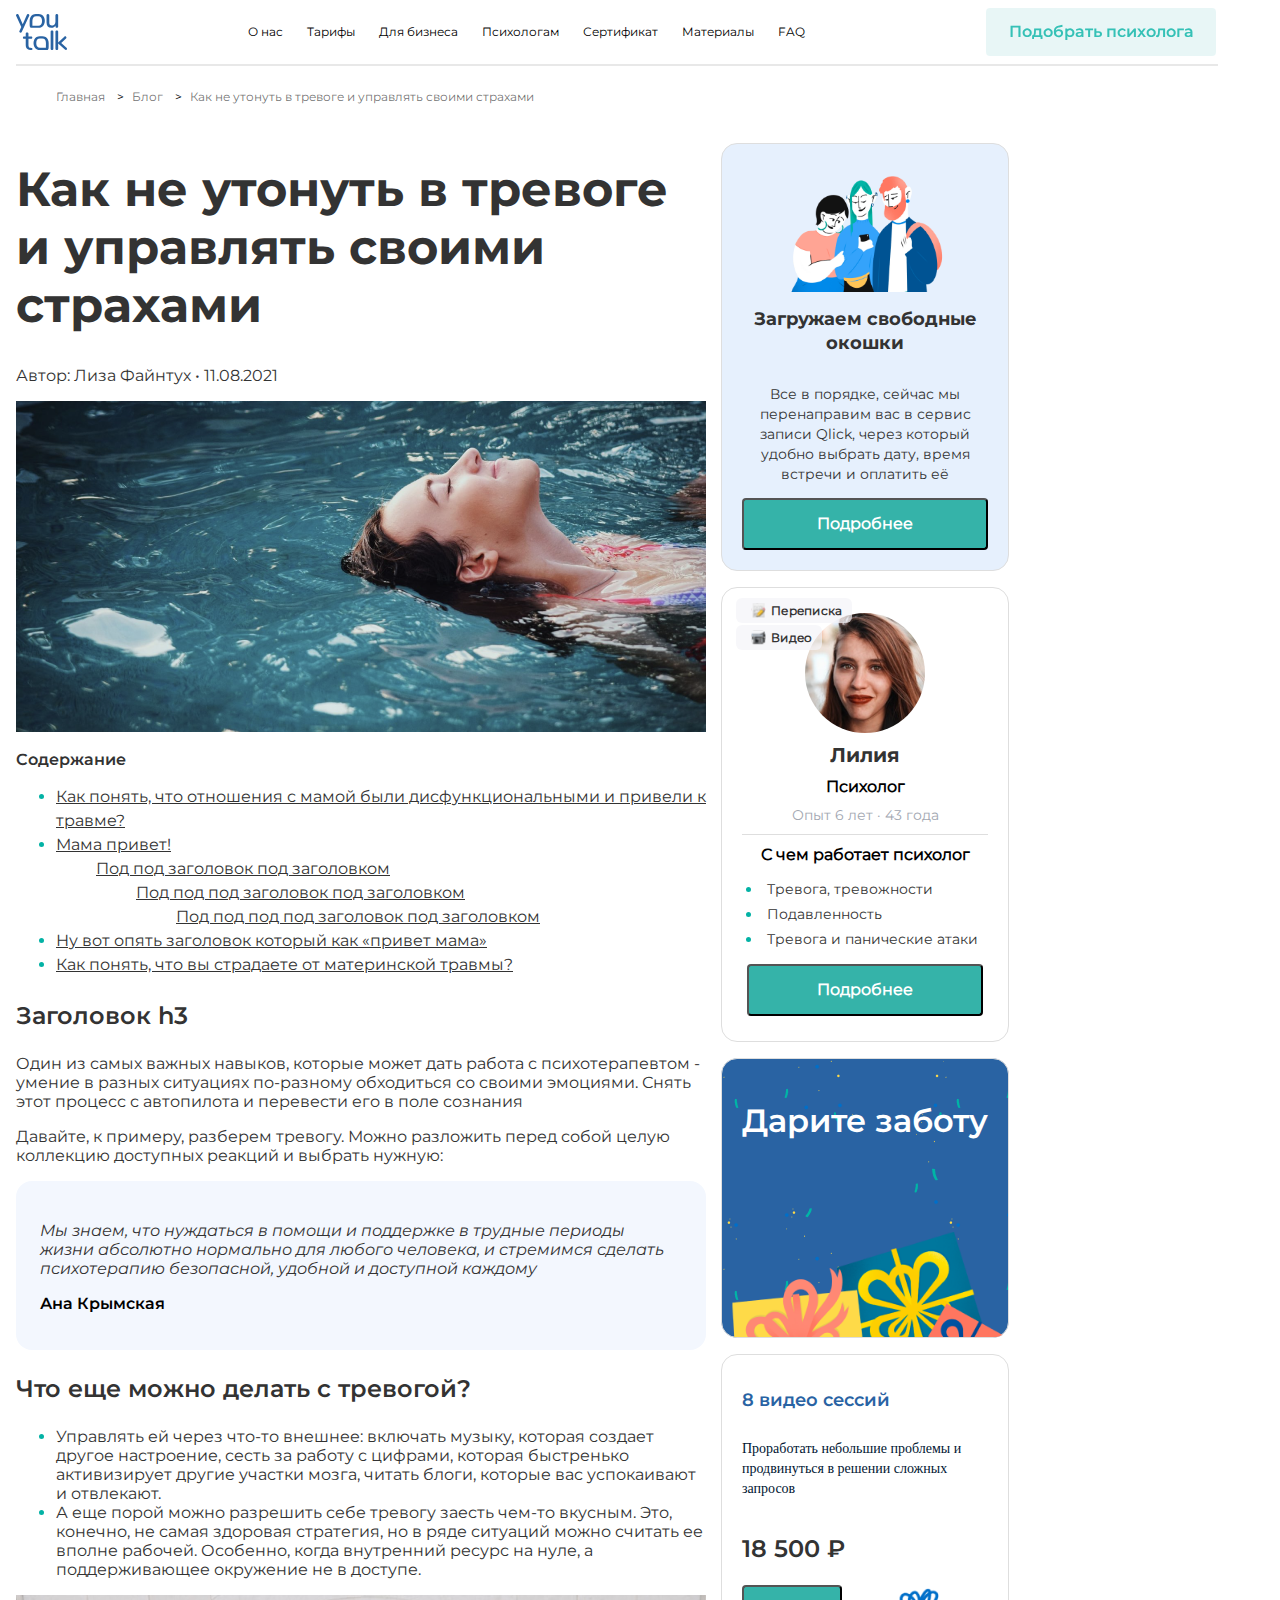
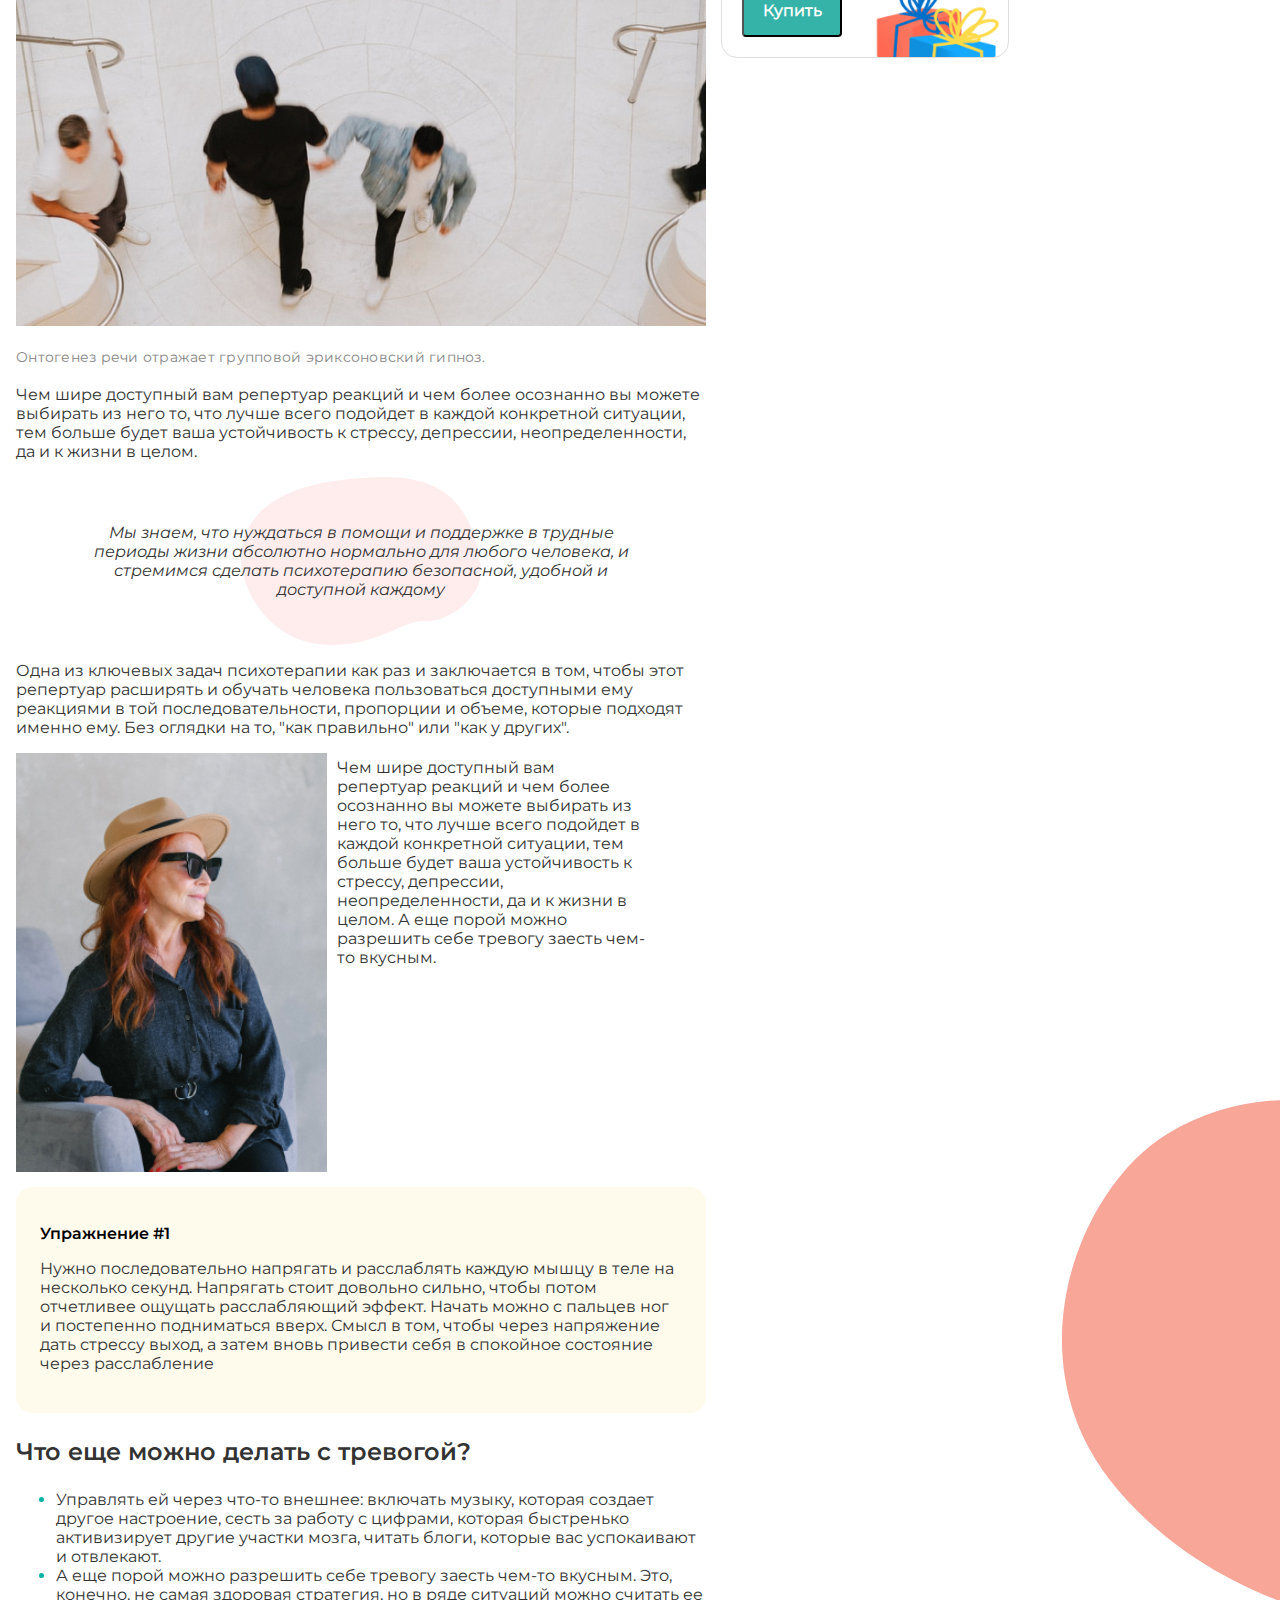
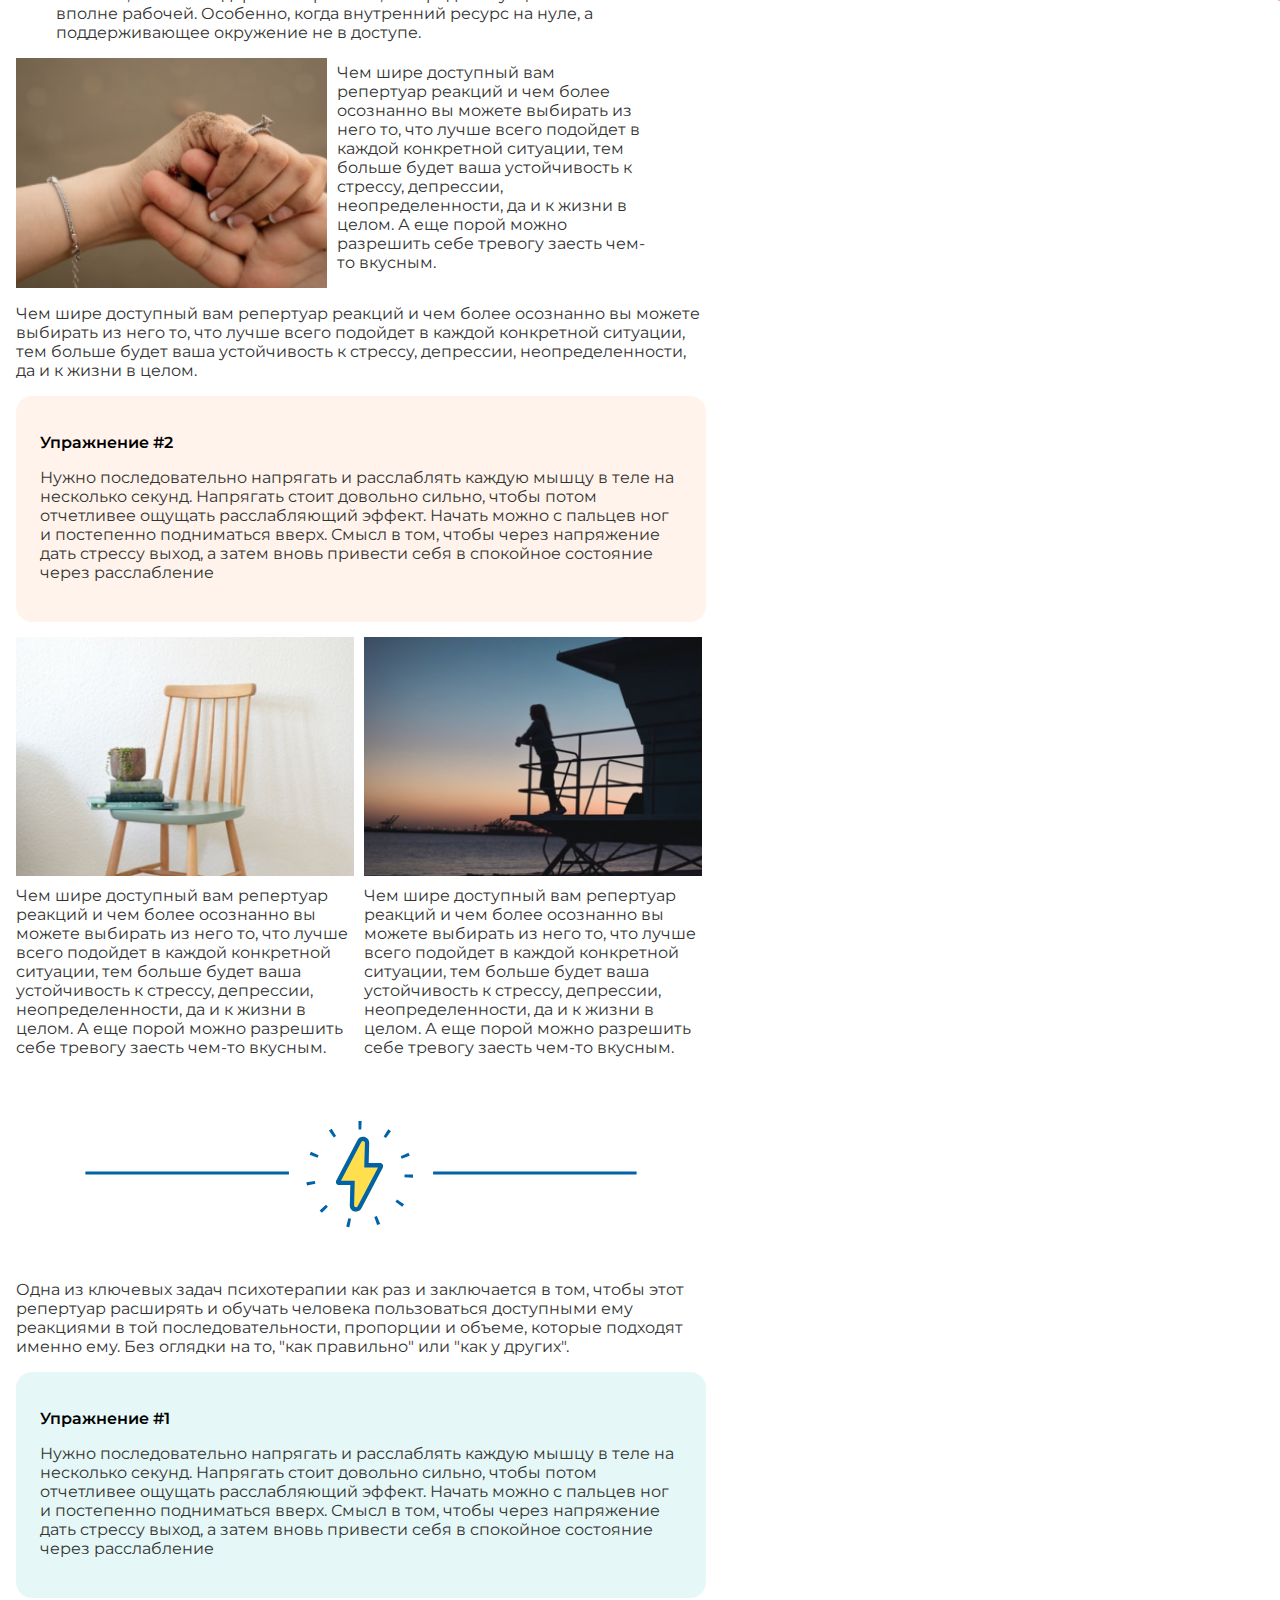
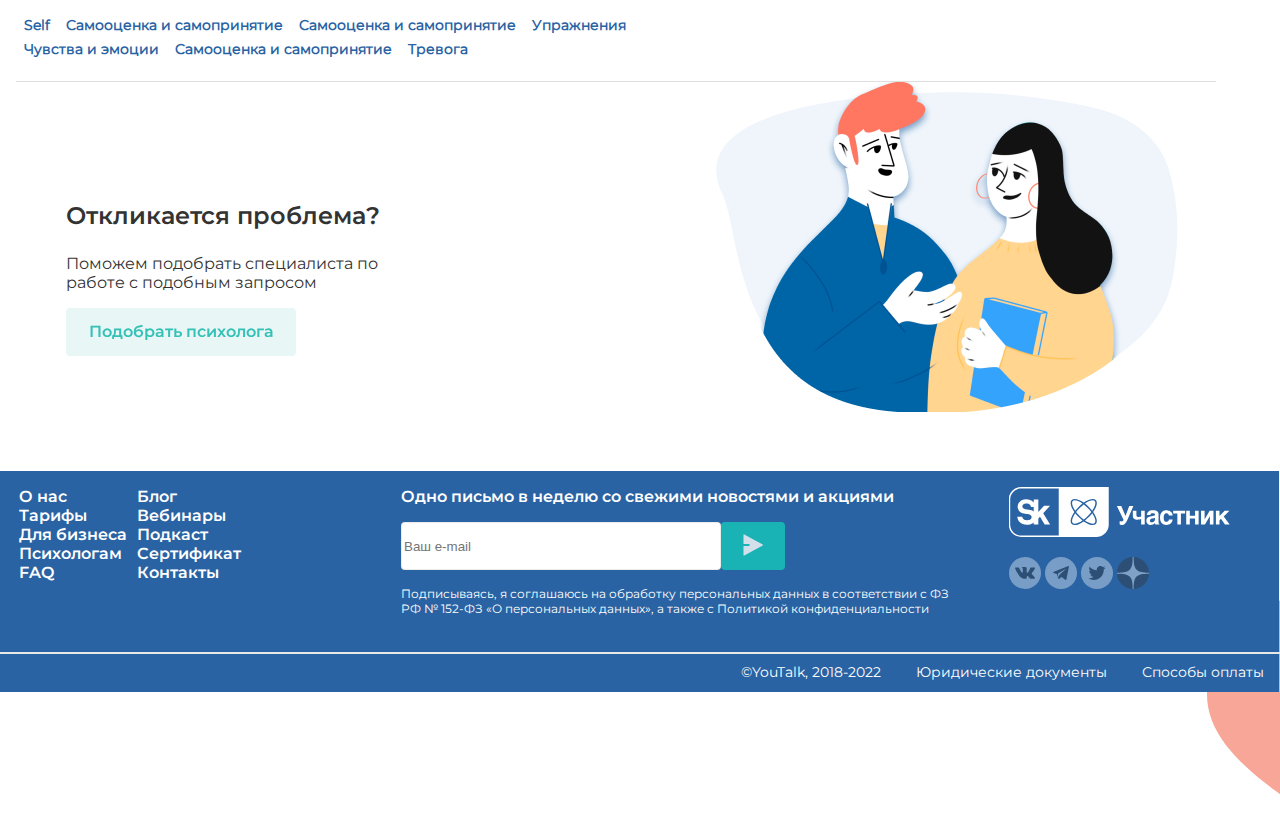
<file: articles.html>
<!DOCTYPE html>
<html lang="en">

<head>
    <meta charset="UTF-8">
    <meta http-equiv="X-UA-Compatible" content="IE=edge">
    <meta name="viewport" content="width=device-width, initial-scale=1.0">
    <link rel="stylesheet" href="style.css">
    <title>Blog</title>
</head>

<body>
    <header>
        <div class="header">
            <a href="index.html"><img id="logo" class="social-icons" src="svg/logo.svg" alt="logo"></a>
            <div class="header__menu">
                <a href="index.html">О нас</a>
                <a href="articles.html">Тарифы</a>
                <a href="articles.html">Для бизнеса</a>
                <a href="articles.html">Психологам</a>
                <a href="articles.html">Сертификат</a>
                <a href="articles.html">Материалы</a>
                <a href="articles.html">FAQ</a>
            </div>
            <div class="header__find">
                <a href="articles.html">Подобрать психолога</a>
            </div>
            <div class="header__burger">
                <button class="burger_icon" type="button" name="menu"><img src="svg/Burger.svg" alt="Burger"></button>
            </div>
        </div>
        <hr class="line1">
        <ul class="header__bread">
            <li><a href="index.html">Главная</a></li>
            <li><a href="index.html">Блог</a></li>
            <li>Как не утонуть в тревоге и управлять своими страхами</li>
        </ul>
    </header>
    <main>
        <div class="wrapper">
            <article>
                <div class="article">
                    <h1>Как не утонуть в тревоге и управлять своими страхами</h1>
                    <p class="author">Автор: Лиза Файнтух • 11.08.2021</p>
                    <img src="png/Art1-img1.png" alt="Girl in a pool"></img>

                    <div class="toc">
                        <h2>Содержание</h2>
                        <ul>
                            <li>Как понять, что отношения с мамой были дисфункциональными и привели к травме?</li>
                            <li>Мама привет!
                                <ul>
                                    <li class="toc__under">Под под заголовок под заголовком</li>
                                    <ul>
                                        <li class="toc__under">Под под под заголовок под заголовком</li>
                                        <ul>
                                            <li class="toc__under">Под под под под заголовок под заголовком</li>
                                        </ul>
                                    </ul>
                                </ul>
                            </li>
                            <li>Ну вот опять заголовок который как «привет мама»</li>
                            <li>Как понять, что вы страдаете от материнской травмы?</li>
                        </ul>

                    </div>

                    <h3>Заголовок h3</h3>
                    <p>Один из самых важных навыков, которые может дать работа с психотерапевтом - умение в разных
                        ситуациях по-разному обходиться со своими эмоциями. Снять этот процесс с автопилота и перевести
                        его в поле сознания</p>
                    <p>Давайте, к примеру, разберем тревогу. Можно разложить перед собой целую коллекцию доступных
                        реакций и выбрать нужную:</p>
                    <div class="article__quote">
                        <p>Мы знаем, что нуждаться в помощи и поддержке в трудные периоды жизни абсолютно нормально для
                            любого человека, и стремимся сделать психотерапию безопасной, удобной и доступной каждому
                        </p>
                        <h2>Ана Крымская</h2>
                    </div>

                    <h3>Что еще можно делать с тревогой?</h3>

                    <ul>
                        <li>Управлять ей через что-то внешнее: включать музыку, которая создает другое настроение, сесть
                            за работу с цифрами, которая быстренько активизирует другие участки мозга, читать блоги,
                            которые вас успокаивают и отвлекают.
                        </li>
                        <li>А еще порой можно разрешить себе тревогу заесть чем-то вкусным. Это, конечно, не самая
                            здоровая стратегия, но в ряде ситуаций можно считать ее вполне рабочей. Особенно, когда
                            внутренний ресурс на нуле, а поддерживающее окружение не в доступе.
                        </li>
                    </ul>

                    <img src="png/Art1-img2.png" alt="Men walking"></img>
                    <h4>Онтогенез речи отражает групповой эриксоновский гипноз. </h4>

                    <p>Чем шире доступный вам репертуар реакций и чем более осознанно вы можете выбирать из него то, что
                        лучше всего подойдет в каждой конкретной ситуации, тем больше будет ваша устойчивость к стрессу,
                        депрессии, неопределенности, да и к жизни в целом.</p>

                    <div class="article__highlight">
                        <p>Мы знаем, что нуждаться в помощи и поддержке в трудные периоды жизни абсолютно нормально для
                            любого человека, и стремимся сделать психотерапию безопасной, удобной и доступной каждому
                        </p>
                        <svg id="cloud1" width="241" height="168" viewBox="0 0 241 168" fill="none"
                            xmlns="http://www.w3.org/2000/svg">
                            <path
                                d="M240.219 89.2085C228.379 -4.63565 166.261 -4.64452 101.174 3.03562C36.088 10.7158 8.49893 36.3869 1.55027 69.2546C-5.39839 102.122 22.3612 160.543 78.0336 167.097C133.706 173.652 162.074 142.299 184.985 143.914C207.896 145.529 244.044 119.5 240.219 89.2085Z"
                                fill="#FFEDEE" />
                        </svg>
                    </div>

                    <p>Одна из ключевых задач психотерапии как раз и заключается в том, чтобы этот репертуар расширять и
                        обучать человека пользоваться доступными ему реакциями в той последовательности, пропорции и
                        объеме, которые подходят именно ему. Без оглядки на то, "как правильно" или "как у других".</p>

                    <div class="article__leftimg">
                        <img src="png/Art1-img3.png" alt="woman in sunglasses"></img>
                        <p>Чем шире доступный вам репертуар реакций и чем более осознанно вы можете выбирать из него то,
                            что лучше всего подойдет в каждой конкретной ситуации, тем больше будет ваша устойчивость к
                            стрессу, депрессии, неопределенности, да и к жизни в целом.
                            А еще порой можно разрешить себе тревогу заесть чем-то вкусным. </p>
                    </div>

                    <svg id="cloud2" width="218" height="606" viewBox="0 0 218 606" fill="none"
                        xmlns="http://www.w3.org/2000/svg">
                        <path
                            d="M597.175 560.642C783.363 343.439 643.888 216.842 480.314 100.016C316.741 -16.8092 196.58 -20.2115 106.454 33.2515C16.327 86.7144 -53.7943 263.475 56.3634 390.404C166.521 517.334 301.315 510.632 349.102 560.642C396.89 610.651 537.082 630.758 597.175 560.642Z"
                            fill="#F7A698" />
                    </svg>

                    <svg id="cloud3" width="73" height="240" viewBox="0 0 73 240" fill="none"
                        xmlns="http://www.w3.org/2000/svg">
                        <path
                            d="M35.2194 17.9636C-38.6046 103.985 16.6975 154.122 81.5546 200.39C146.412 246.657 194.056 248.005 229.791 226.831C265.526 205.658 293.329 135.654 249.652 85.3844C205.974 35.1152 152.528 37.7694 133.58 17.9636C114.632 -1.84213 59.0463 -9.80497 35.2194 17.9636Z"
                            fill="#F7A698" />
                    </svg>

                    <div class="article__exersize exe1">
                        <h2>Упражнение #1</h2>
                        <p>Нужно последовательно напрягать и расслаблять каждую мышцу в теле на несколько секунд.
                            Напрягать стоит довольно сильно, чтобы потом отчетливее ощущать расслабляющий эффект. Начать
                            можно с пальцев ног и постепенно подниматься вверх. Смысл в том, чтобы через напряжение дать
                            стрессу выход, а затем вновь привести себя в спокойное состояние через расслабление</p>
                    </div>

                    <h3>Что еще можно делать с тревогой?</h3>

                    <ul>
                        <li>Управлять ей через что-то внешнее: включать музыку, которая создает другое настроение, сесть
                            за работу с цифрами, которая быстренько активизирует другие участки мозга, читать блоги,
                            которые вас успокаивают и отвлекают.
                        </li>
                        <li>А еще порой можно разрешить себе тревогу заесть чем-то вкусным. Это, конечно, не самая
                            здоровая стратегия, но в ряде ситуаций можно считать ее вполне рабочей. Особенно, когда
                            внутренний ресурс на нуле, а поддерживающее окружение не в доступе.
                        </li>
                    </ul>

                    <div class="article__leftimg">
                        <img src="png/Art1-img4.png" alt="handshaking"></img>
                        <p>Чем шире доступный вам репертуар реакций и чем более осознанно вы можете выбирать из него то,
                            что лучше всего подойдет в каждой конкретной ситуации, тем больше будет ваша устойчивость к
                            стрессу, депрессии, неопределенности, да и к жизни в целом.
                            А еще порой можно разрешить себе тревогу заесть чем-то вкусным. </p>
                    </div>

                    <p>Чем шире доступный вам репертуар реакций и чем более осознанно вы можете выбирать из него то, что
                        лучше всего подойдет в каждой конкретной ситуации, тем больше будет ваша устойчивость к стрессу,
                        депрессии, неопределенности, да и к жизни в целом.</p>

                    <div class="article__exersize exe2">
                        <h2>Упражнение #2</h2>
                        <p>Нужно последовательно напрягать и расслаблять каждую мышцу в теле на несколько секунд.
                            Напрягать стоит довольно сильно, чтобы потом отчетливее ощущать расслабляющий эффект. Начать
                            можно с пальцев ног и постепенно подниматься вверх. Смысл в том, чтобы через напряжение дать
                            стрессу выход, а затем вновь привести себя в спокойное состояние через расслабление</p>
                    </div>

                    <div class="article__sideimg">
                        <div class="article__upimg">
                            <img src="png/Art1-img5.png" alt="chair">
                            <p>Чем шире доступный вам репертуар реакций и чем более осознанно вы можете выбирать из него
                                то, что лучше всего подойдет в каждой конкретной ситуации, тем больше будет ваша
                                устойчивость к стрессу, депрессии, неопределенности, да и к жизни в целом.
                                А еще порой можно разрешить себе тревогу заесть чем-то вкусным. </p>
                        </div>
                        <div class="article__upimg">
                            <img src="png/Art1-img6.png" alt="sunset">
                            <p>Чем шире доступный вам репертуар реакций и чем более осознанно вы можете выбирать из него
                                то, что лучше всего подойдет в каждой конкретной ситуации, тем больше будет ваша
                                устойчивость к стрессу, депрессии, неопределенности, да и к жизни в целом.
                                А еще порой можно разрешить себе тревогу заесть чем-то вкусным. </p>
                        </div>
                    </div>

                    <p class="article__highlight"><img src="svg/Lighting.svg" alt="Lighting"></p>

                    <p>Одна из ключевых задач психотерапии как раз и заключается в том, чтобы этот репертуар расширять и
                        обучать человека пользоваться доступными ему реакциями в той последовательности, пропорции и
                        объеме, которые подходят именно ему. Без оглядки на то, "как правильно" или "как у других".</p>

                    <div class="article__exersize exe3">
                        <h2>Упражнение #1</h2>
                        <p>Нужно последовательно напрягать и расслаблять каждую мышцу в теле на несколько секунд.
                            Напрягать стоит довольно сильно, чтобы потом отчетливее ощущать расслабляющий эффект. Начать
                            можно с пальцев ног и постепенно подниматься вверх. Смысл в том, чтобы через напряжение дать
                            стрессу выход, а затем вновь привести себя в спокойное состояние через расслабление</p>
                    </div>
                    <div class="article__tags">
                        <a class="a__tag">Self</a>
                        <a class="a__tag">Самооценка и самопринятие</a>
                        <a class="a__tag">Самооценка и самопринятие</a>
                        <a class="a__tag">Упражнения</a>
                        <a class="a__tag">Чувства и эмоции</a>
                        <a class="a__tag">Самооценка и самопринятие</a>
                        <a class="a__tag">Тревога</a>
                    </div>
                </div>
            </article>


            <aside>
                <div class="article__sidebar">
                    <div class="article__sidebar_card_first">
                        <img src="png/Side_1.png" style="width:181px;" alt="Rightpanel_img1">
                        <h2>Загружаем свободные окошки</h2>
                        <p>Все в порядке, сейчас мы перенаправим вас в сервис записи Qlick, через который удобно выбрать
                            дату, время встречи и оплатить её</p>
                        <button class="sidebar__more" type="button" name="more">Подробнее</button>
                    </div>
                    <div class="article__sidebar_card_second">
                        <img src="png/Side_2.png" style="width:120px; border-radius:50%;" alt="Rightpanel_img1">
                        <h2>Лилия</h2>
                        <h3>Психолог</h3>
                        <p>Опыт 6 лет · 43 года</p>
                        <div class="line"></div>
                        <h3 style="text-align:left;">С чем работает психолог</h3>
                        <ul style="padding-left:10px">
                            <li>Тревога, тревожности</li>
                            <li>Подавленность</li>
                            <li>Тревога и панические атаки</li>
                        </ul>
                        <button class="sidebar__more" type="button" name="more">Подробнее</button>
                        <div class="sidebar__tags">
                            <p><img src="svg/Chat.svg" alt="chat"> Переписка</p>
                            <p><img src="svg/Video.svg" alt="camera"> Видео</p>
                        </div>
                    </div>
                    <div class="article__sidebar_card_third">
                        <h1>Дарите заботу</h1>
                        <img id="img_presents" src="/png/Presents.png" alt="Presents">
                    </div>
                    <div class="article__sidebar_card_fourth">
                        <h1>8 видео сессий</h1>
                        <p>Проработать небольшие проблемы и продвинуться в решении сложных запросов</p>
                        <h2>18 500 &#8381</h2>
                        <button class="sidebar__buy" style="width:100px" type="button" name="buy">Купить</button>
                        <img id="boxes" src="png/Presents_2.png" alt="Boxes">
                    </div>
                </div>
            </aside>

            <div class="line" style="height:20px;"></div>
            <section>

                <div class="article__searchpsy">
                    <div class="article__searchpsy_text">
                        <h3>Откликается проблема?</h3>
                        <p>Поможем подобрать специалиста по работе с подобным запросом</p>
                        <div class="header__find">
                            <a href="articles.html">Подобрать психолога</a>
                        </div>
                    </div>
                    <img id="cloud" src="svg/Cloud.svg" alt="Cloud">
                    <img src="png/Find2.png" alt="FindPsy">
                </div>
            </section>
        </div>

    </main>
    <footer class="foot">
        <div class="foot__wrap">
            <div class="foot__menu">
                <ul>
                    <li href="index.html">О нас</li>
                    <li href="articles.html">Тарифы</li>
                    <li href="articles.html">Для бизнеса</li>
                    <li href="articles.html">Психологам</li>
                    <li href="articles.html">FAQ</li>
                </ul>
                <ul>
                    <li href="index.html">Блог</li>
                    <li href="articles.html">Вебинары</li>
                    <li href="articles.html">Подкаст</li>
                    <li href="articles.html">Сертификат</li>
                    <li href="articles.html">Контакты</li>
                </ul>
            </div>
            <div class="foot__subs-wrap">
                <p> Одно письмо в неделю со свежими новостями и акциями</p>
                <div class="foot__subs">
                    <form>
                        <input type="text" name="text" class="foot__subs-form" placeholder="Ваш e-mail">
                    </form>
                    <button class="foot__subs-button" type="button" name="send"><img src="svg/Subs.svg"
                            alt="Send"></button>
                </div>
                <h4> Подписываясь, я соглашаюсь на обработку персональных данных в соответствии с ФЗ РФ № 152-ФЗ «О
                    персональных данных», а также с Политикой конфиденциальности</h4>
            </div>
            <div class="foot__social">
                <p><img src="svg/SK.svg" alt="SK_logo"></p>
                <div>
                    <a href=""><img class="foot__social-icons" src="svg/VK.svg" alt="Vkontakte"></a>
                    <a href=""><img class="foot__social-icons" src="svg/TG.svg" alt="Telegram"></a>
                    <a href=""><img class="foot__social-icons" src="svg/TW.svg" alt="Twitter"></a>
                    <a href=""><img class="foot__social-icons" src="svg/XZ.svg" alt="XZ"></a>
                </div>
            </div>

        </div>
        <div>
            <hr class="line1">
            <div class="foot__credits">
                <a>©YouTalk, 2018-2022</a>
                <a>Юридические документы</a>
                <a>Способы оплаты</a>
            </div>
        </div>
    </footer>
</body>

</html>
</file>
<file: style.css>
@font-face {
    src: url(ttf/Montserrat-Regular.ttf);
    font-family: 'Montserrat';
}

@font-face {
    src: url(ttf/Montserrat-SemiBold.ttf);
    font-family: 'MontserratSB';
}

@font-face {
    src: url(ttf/Montserrat-Bold.ttf);
    font-family: 'MontserratB';
}

@font-face {
    src: url(ttf/Montserrat-Italic.ttf);
    font-family: 'MontserratI';
}

body {   /* maxwidth */
    max-width: 1200px;
    padding: 0 8px;
}


/*HEADER*/

.header {
    display: flex;
    flex-direction: row;
    justify-content: space-between;
    justify-items: center;
    align-items: center;
    font-family: MontserratSB;
    font-style: normal;
    font-weight: 500;
    font-size: 14px;
    line-height: 19px;
    color: #333333;
}

#logo {
    display: flex;
    justify-content: center;
}

ul.header__bread li {
    display: inline;
}

ul.header__bread li,
a {
    font-family: Montserrat, Arial, sans-serif;
    font-weight: 400;
    font-size: 12px;
    color: #333333B2;
    text-decoration: none;
    line-height: 30px;
}

ul.header__bread li+li:before {
    padding: 8px;
    color: black;
    content: ">";
}

ul.header__bread li a:hover {
    color: #01447e;
    text-decoration: underline;
}

.header__find {
    width: 230px;
    height: 48px;
    background-color: #E3F5F5;
    display: flex;
    flex-direction: row;
    justify-content: center;
    align-items: center;
    border-radius: 4px;
    opacity: 0.8;
}

.header__find:hover {
    opacity: 1.0;
}

.header__find>a {
    display: block;
    text-align: center;
    width: 230px;
    height: 48px;
    color: #03B2A5;
    font-family: MontserratSB;
    font-weight: 500;
    font-size: 16px;
    text-decoration: none;
    line-height: 48px;
}

.header__burger {
    display: none;
    border: none;
}

button.burger_icon {
    border: none;
    width: 40px;
    height: 40px;
    background-color: white;
}

button.burger_icon:hover {
    border: 1px solid #03B2A5;
}

.header__menu a {
    display: inline;
    padding: 0px 10px;
    line-height: 40px;
    color: #000000;
    text-decoration: none;
}

.header__menu a:hover {
    text-decoration-line: underline;
    color: #4957c1;
}

.line {
    width: 100%;
    border-bottom: 1px solid #DEDEDE;
}

/*MAIN*/

.hero {
    display: grid;
    max-width: 1200px;
    box-sizing: border-box;
    grid-template-columns: repeat(6, 1fr);
    gap: 10px;

}

.hero__element {
    position: relative;
    box-sizing: border-box;
    width: 100%;
    background: #FFFFFF;
    border: 1px solid #E2E2E2;
    border-radius: 9px;
}

.hero__element h4 {
    font-family: Montserrat;
    font-weight: 400;
    font-size: 12px;
    color: #868686;
    padding-left: 16px;
}

.hero__element h3 {
    font-size: 12px;
    font-family: Montserrat;
    font-weight: 400;
    color: #494949;
    padding-left: 16px;
}

.hero__element h2 {
    font-size: 18px;
    font-family: MontserratSB;
    font-weight: 600;
    color: #333333;
    padding-right: 10%;
    padding-left: 16px;
}

.hero__element p {
    font-family: Montserrat;
    font-style: normal;
    font-weight: 400;
    font-size: 14px;
    color: #333333;
    padding-right: 10%;
    padding-left: 16px;
}

.hero__tags {
    display: flex;
    flex-direction: row;
    align-items: flex-start;
    gap: 8px;
    align-self: stretch;
    flex-wrap: wrap;
    white-space: nowrap;
    grid-column: 1 / 7;
    grid-row: 1 / 2;
}

.hero__tags a {
    display: inline-flex;
    justify-content: center;
    align-items: center;
    border: 1px solid #C1C5CD;
    border-radius: 24px;
    padding: 6px 8px;
    font-family: Montserrat;
    font-weight: 600;
    font-size: 14px;
    line-height: 20px;
    text-align: center;
    color: #333333;
}

.hero__tags_position-inside {
    position: absolute;
    top: 8px;
    left: 8px;
    display: flex;
    flex-direction: column;
    justify-content: flex-start;
    justify-items: flex-start;
}

.hero__tags_position-inside a {
    background-color: rgba(255, 255, 255, 0.70);
}

a#select {
    border-radius: 24px;
    border: 2px solid #16C8BB;
    background: #F9FDFD;
}

.hero__tags img {
    display: inline-flex;
    width: 20px;
    height: 20px;
    padding: 1px;
    justify-content: center;
    align-items: center;
}

.hero__img {
    box-sizing: border-box;
    width: 100%;
    height: auto;
    border-top-left-radius: 9px;
    border-top-right-radius: 9px;
}

.hero__left {
    grid-column: 1 / 4;
    grid-row: 2 / 3;
}

.hero__right {
    grid-column: 4 / 7;
    grid-row: 2 / 3;
}

.hero__upleft {
    grid-column: 1 / 3;
    grid-row: 3 / 4;
}

.hero__upcenter {
    grid-column: 3 / 5;
    grid-row: 3 / 4;

}

.hero__upright {
    grid-column: 5 / 7;
    grid-row: 3 / 4;
}


.hero__downleft {
    grid-column: 1 / 3;
    grid-row: 4 / 5;
}

.hero__downcenter {
    grid-column: 3 / 5;
    grid-row: 4 / 5;
}

.hero__downright {
    grid-column: 5 / 7;
    grid-row: 4 / 5;
}

.line1 {
    width: 100%;
    border: 1px solid #E8E8E8;
}

.hero__seemore {
    width: 182px;
    height: 48px;
    background-color: #35B3A9;
    margin: 50px auto 0 auto;
    display: flex;
    flex-direction: row;
    justify-content: center;
    align-items: center;
    border-radius: 4px;
    opacity: 0.8;
}

.hero__seemore:hover {
    opacity: 1.0;
}

.hero__seemore>a {
    display: block;
    text-align: center;
    width: 182px;
    height: 48px;
    color: #FFFFFF;
    font-family: MontserratSB;
    font-weight: 500;
    font-size: 16px;
    text-decoration: none;
    line-height: 48px;
}

h1 {
    font-family: MontserratB;
    font-weight: 700;
    font-size: 48px;
    color: #333333;
}

.link a {
    display: block;
    position: absolute;
    height: 100%;
    width: 100%;
    background-color: rgba(255, 255, 255, 0);
    top: 0%;
    left: 0%;
}

.link a:hover {
    background-color: rgba(255, 255, 255, 0.1);
}

/*ARTICLES*/

.wrapper {
    display: flex;
    flex-direction: row;
    flex-wrap: wrap;
    justify-items: flex-start;
    align-items: flex-start;
    max-width: 1200px;
}

.article {
    box-sizing: border-box;
    max-width: 690px;
    width: 100%;
}

.article h2 {
    font-family: MontserratSB;
    font-size: 16px;
    font-weight: 500;
}

.article h3 {
    font-family: MontserratSB;
    font-weight: 700;
    font-size: 24px;
    color: #333333;
}

.article p,
li {
    font-family: Montserrat;
    font-weight: 500;
    font-size: 16px;
    color: #333333;
}

.article img {
    width: 100%;
    object-fit: cover;
}

.toc h2 {
   
    font-family: MontserratSB;
    font-weight: 500;
    font-size: 16px;
    color: #333333;
}

.toc li {
    font-family: Montserrat;
    font-size: 16px;
    font-weight: 500;
    line-height: 24px;
    color: #333333;
    text-decoration: underline;
}

.toc__under {
    list-style-type: none;
}

li::marker {
    color: #03B2A5;
}

.article__quote {
    background-color: #F3F7FE;
    border-radius: 16px;
    padding: 24px;
}

.article__quote p {
    font-family: MontserratI;
    font-size: 16px;
    font-weight: 400;
}

.article h4 {
    color: #868686;
    font-family: Montserrat;
    font-size: 14px;
    font-style: normal;
    font-weight: 400;
    line-height: 130%;
    letter-spacing: 0.25px;
}

.article__highlight {
    position: relative;
    padding: 30px 10%;
    text-align: center;
}

.article__highlight p {
    font-family: MontserratI;
    font-size: 16px;
    font-weight: 400;
    text-align: center;
}

#cloud1 {
    position: absolute;
    z-index: -1;
    top: 50%;
    left: 50%;
    transform: translate(-50%, -50%);
}

#cloud2 {
    position: absolute;
    z-index: -1;
    top: 300%;
    right: 0;
}

#cloud3 {
    position: absolute;
    z-index: -1;
    top: 600%;
    right: 0;
}

.article__leftimg {
    display: flex;
    flex-direction: row;
    min-width: 288px;
    flex-wrap: wrap;
}

.article__leftimg img {
    max-width: 45%;
    margin-right: 10px;
}

.article__leftimg p {
    margin-top: 5px;
    max-width: 45%;

}

.article__sideimg {
    display: flex;
    flex-direction: row;
    max-width: 100%;
    min-width: 288px;
    flex-wrap: wrap;
}

.article__upimg:first-child {
    margin-right: 10px;
}

.article__upimg {
    display: flex;
    flex-direction: column;
    margin-right: 0;
    max-width: 49%;
    min-width: 288px;
}

.article__upimg p {
    margin-top: 10px;
    max-width: 100%;
}

.article__exersize {
    border-radius: 16px;
    padding: 24px;
    margin: 15px 0;
}

.exe1 {
    background-color: #FEFAEC;
}

.exe2 {
    background-color: #FFF3EB;
}

.exe3 {
    background-color: #03B2A51A;
}

.article__tags {
    display: flex;
    flex-wrap: wrap;
    box-sizing: border-box;
    justify-content: flex-start;
    align-items: center;
    font-family: MontserratSB;
    font-weight: 500;
    font-size: 14px;
}

.a__tag {
    padding: 0 8px;
    font-family: Montserrat;
    font-weight: 600;
    font-size: 14px;
    line-height: 24px;
    text-align: center;
    color: #2963A3;
}

.article__searchpsy {
    display: flex;
    position: relative;
    height: 369px;
    flex-direction: row;
    justify-content: flex-start;
    align-items: center;
    padding-left: 50px;
}

.article__searchpsy_text {
    width: 348px;
}

.article__searchpsy img {
    position: absolute;
    height: 330px;
    top: 0;
    left: 700px;
}

.article__searchpsy h3 {
    font-family: MontserratSB;
    font-weight: 700;
    font-size: 24px;
    color: #333333;
}

.article__searchpsy p {
    font-family: Montserrat;
    font-weight: 500;
    font-size: 16px;
    color: #333333;
}

#cloud {
    width: 462px;
}

.article__sidebar {
    
    /*SIDEBAR*/
    display: flex;
    flex-direction: row;
    box-sizing: border-box;
    max-width: 222px;
    flex-grow: 1;
    align-items: stretch;
    align-content: stretch;
    justify-content: space-between;
    flex-wrap: wrap;
    margin: 15px;
    gap: 16px;
}

.article__sidebar_card_first {
    display: flex;
    box-sizing: border-box;
    flex-direction: column;
    justify-content: center;
    align-items: center;
    border-radius: 16px;
    border: 1px solid #DEDEDE;
    background-color: #E6F0FD;
    padding: 20px;
    min-width: 288px;
    flex-grow: 1;
}

.article__sidebar_card_first h2 {
    color: var(--text-primary, #333);
    text-align: center;
    font-family: MontserratB;
    font-size: 18px;
    font-style: normal;
    font-weight: 700;
    line-height: 24px;
   
}

.article__sidebar_card_first p {
    color: var(--text-primary, #333);
    text-align: center;
    font-family: Montserrat;
    font-size: 14px;
    font-style: normal;
    font-weight: 400;
    line-height: 20px;
    align-self: stretch;
}

.sidebar__more,
.sidebar__buy {
    display: flex;
    padding: 12px 16px;
    justify-content: center;
    align-items: center;
    gap: 8px;
    align-self: stretch;
    border-radius: 4px;
    background: var(--primary-400, #35B3A9);
    color: #FFF;
    text-align: center;
    font-family: Montserrat;
    font-size: 16px;
    font-style: normal;
    font-weight: 700;
    line-height: 24px;
    cursor: pointer;
}

.article__sidebar_card_second {
    position: relative;
    display: flex;
    box-sizing: border-box;
    flex-direction: column;
    justify-content: center;
    align-items: center;
    border-radius: 16px;
    border: 1px solid #DEDEDE;
    padding: 20px;
    min-width: 288px;
    flex-grow: 1;

}

.article__sidebar_card_second * {
    margin: 5px;
}

.article__sidebar_card_second h2 {
    color: var(--text-primary, #333);
    text-align: center;
    font-family: MontserratB;
    font-size: 20px;
    font-style: normal;
    font-weight: 700;
}

.article__sidebar_card_second h3 {
    text-align: center;
    font-family: Montserrat;
    font-size: 16px;
    font-style: normal;
    font-weight: 600;
}

.article__sidebar_card_second p {
    color: var(--neutrals-n-66, #A2A7B1);
    font-family: Montserrat;
    font-size: 14px;
    font-style: normal;
    font-weight: 500;
    max-width: 288px;
}

.article__sidebar li {
    font-family: Montserrat;
    font-size: 14px;
    font-weight: 500;
    line-height: 20px;
    color: #333333;
    padding-left: 5px;
}

.sidebar__tags {
    position: absolute;
    white-space: nowrap;
    top: 4px;
    left: 4px;
    display: flex;
    flex-direction: column;
    justify-content: flex-start;
    justify-items: flex-start;
}

.sidebar__tags p {
    color: #333333;
    display: inline-flex;
    justify-content: flex-start;
    align-items: center;
    border: none;
    border-radius: 24px;
    padding: 0px 10px;
    margin: 1px 5px;
    font-family: Montserrat;
    font-weight: 600;
    font-size: 12px;
    line-height: 18px;
    color: #333333;
    width: fit-content;
    letter-spacing: 0.25px;
    border-radius: 6px;
    background: rgba(243, 244, 248, 0.70);
}

.article__sidebar_card_third {
    position: relative;
    min-height: 280px;
    border-radius: 16px;
    background-color: #2963A3;
    background-image: url(png/Fireworks.png);
    display: flex;
    box-sizing: border-box;
    flex-direction: column;
    justify-content: flex-start;
    align-items: center;
    border: 1px solid #DEDEDE;
    padding: 20px;
    min-width: 288px;
    flex-grow: 1;
}

#img_fireworks {
    position: absolute;
    width: 100%;
    top: 0;
    left: 0;
}

#img_presents {
    position: absolute;
    width: 100%;
    bottom: 0px;
    right: 0px;
    padding-bottom: 0px;

}

.article__sidebar_card_third h1 {
    color: #FFF;
    text-align: center;
    font-family: MontserratSB;
    font-size: 32px;
    font-style: normal;
    font-weight: 700;
    line-height: 40px;
    
}

.article__sidebar_card_fourth {
    position: relative;
    display: flex;
    box-sizing: border-box;
    flex-direction: column;
    justify-content: left;
    align-items: left;
    border-radius: 16px;
    border: 1px solid #DEDEDE;
    padding: 20px;
    min-width: 288px;
    flex-grow: 1;
}

.article__sidebar_card_fourth h1 {
    color: #2963A3;
    font-family: MontserratSB;
    font-size: 18px;
    font-style: normal;
    font-weight: 700;
    line-height: 26px;
    
}

.article__sidebar_card_fourth p {
    color: var(--primery-b-10, #011632);
    font-family: Open Sans;
    font-size: 14px;
    font-style: normal;
    font-weight: 400;
    line-height: 20px;
}

.article__sidebar_card_fourth h2 {
    color: #333;
    font-family: MontserratSB;
    font-size: 24px;
    font-style: normal;
    font-weight: 700;
    line-height: 32px;
    
}

#boxes {
    position: absolute;
    bottom: 0;
    right: 0;
    padding-bottom: 0px;
    width: 100%;
    z-index: -1;
}


/*FOOTER*/

.foot {
    background-color: #2963A3;
    color: white;
    width: 100vw;
    margin-left: -17px;
}

.foot__wrap {

    display: flex;
    flex-direction: row;
    flex-wrap: wrap;
    justify-content: flex-start;
    margin: 20px;
}

.foot__menu {

    display: flex;
    flex-direction: row;
    max-width: 30%;
    flex-grow: 1;
}

.foot__menu ul:first-child {
    padding-left: 0px;
}

.foot__menu ul:nth-child(2) {
    padding-left: 10px;
}

.foot__wrap li {
    color: #FFFFFF;
    font-family: MontserratSB;
    font-weight: 500;
    font-size: 16px;
    list-style-type: none;
}

.foot__subs-wrap {

    display: flex;
    flex-direction: column;
    padding-left: 10px;
    font-family: MontserratSB;
    font-weight: 500;
    font-size: 16px;
    max-width: 45%;
    width: fit-content;
    margin-right: 50px;
}

.foot__subs {
    display: flex;
    flex-direction: row;
}

.foot__subs-form {
    width: 320px;
    height: 48px;
    box-sizing: border-box;
    align-self: flex-start;
    border-radius: 4px;
    border: 1px solid rgba(157, 157, 157, 0.20);
    background: #FFF;
}

.foot__subs-wrap h4 {
    font-family: Montserrat;
    font-weight: 400;
    font-size: 12px;
}

.foot__subs-button {
    width: 64px;
    height: 48px;
    border: 0;
    opacity: 0.8;
    border-radius: 4px;
    background: #16C8BB;
    flex-shrink: 0;
}

.foot__subs-button:hover {
    opacity: 1.0;
    cursor: pointer;
}

.foot__social {
    display: flex;
    flex-direction: column;
    justify-content: flex-start;
}

.foot__social-icons {
    opacity: 0.4;
}

.foot__social-icons:hover {
    opacity: 1.0;
}

.foot__credits {
    display: flex;
    flex-direction: row;
    flex-wrap: wrap;
    align-items: flex-end;
    justify-self: flex-end;
}

.foot__credits a {
    padding: 0 15px 0 0;
    margin: 0 0 10px 20px;
    color: #FFF;
    font-family: Montserrat;
    font-size: 14px;
    font-style: normal;
    font-weight: 400;
    line-height: 20px;

}

/*Медиа-запросы*/


@media (max-width:1045px) {

    .article__sidebar {

        max-width: 690px;
        justify-content: space-between;
        margin-top: 50px;
        margin-left: 0px;
    }

    .article__sidebar img {
        padding-bottom: 25px;
    }

    .article__sidebar_card_first {
        max-width: 50%;
    }

    .article__sidebar_card_second {
        max-width: 50%;
    }

    .article__sidebar_card_third {
        max-width: 50%;
    }

    .article__sidebar_card_fourth {
        max-width: 50%;
    }

    .article__searchpsy {

        display: none;
    }

    .toc__under {

        display: none;
    }

    #cloud2,
    #cloud3 {

        display: none;
    }
}



@media (max-width:1023px) {
    .header__menu {

        display: none;
    }

    .header__find {

        display: none;
    }

    .header__burger {

        display: block;
    }
}


@media (min-width:769px) and (max-width:1023px) {

    .hero__left {

        grid-column: 1 / 7;
        grid-row: 2 / 3;
    }

    .hero__right {
        grid-column: 1 / 7;
        grid-row: 3 / 4;
    }

    .hero__upleft {
        grid-column: 1 / 4;
        grid-row: 5 / 6;
    }

    .hero__upcenter {
        grid-column: 4 / 7;
        grid-row: 5 / 6;
    }

    .hero__upright {
        grid-column: 1 / 4;
        grid-row: 6 / 7;
    }

    .hero__downleft {
        grid-column: 4 / 7;
        grid-row: 6 / 7;
    }

    .hero__downcenter {
        grid-column: 1 / 4;
        grid-row: 7 / 8;
    }

    .hero__downright {
        grid-column: 4 / 7;
        grid-row: 7 / 8;
    }
}


@media (max-width:768px) {
    .hero__tags {
        flex-wrap: wrap;
    }

    .hero__left {

        grid-column: 1 / 7;
        grid-row: 2 / 3;
    }

    .hero__right {
        grid-column: 1 / 7;
        grid-row: 3 / 4;
    }

    .hero__upleft {
        grid-column: 1 / 7;
        grid-row: 5 / 6;
    }

    .hero__upcenter {
        grid-column: 1 / 7;
        grid-row: 6 / 7;
    }

    .hero__upright {
        grid-column: 1 / 7;
        grid-row: 7 / 8;
    }


    .hero__downleft {
        grid-column: 1 / 7;
        grid-row: 8 / 9;
    }

    .hero__downcenter {
        grid-column: 1 / 7;
        grid-row: 9 / 10;
    }

    .hero__downright {
        grid-column: 1 / 7;
        grid-row: 10 / 11;
    }
}


@media (max-width:649px) {

    .article__sidebar_card_first {
        max-width: none;
    }

    .article__sidebar_card_second {
        max-width: none;
    }

    .article__sidebar_card_third {
        max-width: none;
    }

    .article__sidebar_card_fourth {
        max-width: none;
    }
}


@media (min-width:414px) and (max-width:768px) {

    h1 {

        font-size: 32px;
    }

    .article__leftimg img {

        max-width: 100%;
    }

    .article__upimg img {
        max-width: 100%;
    }

    .article__leftimg p {
        max-width: 100%;
    }

    .article__upimg {

        max-width: 100%;
    }

    .article__upimg img {
        max-width: 100%;
    }

    .article__upimg p {
        max-width: 100%;
    }

    .article__sideimg {
        max-width: 100%;
    }

    .foot__menu {

        max-width: 100%;
        justify-content: space-around;
    }

    .subs__wrap {
        max-width: 100%;
    }
}


@media (max-width:413px) {

    h1 {

        font-size: 24px;
    }

    .article__highlight {

        padding: 20px 5%;
    }

    .article__leftimg img {

        max-width: 100%;
    }

    .article__upimg img {
        max-width: 100%;
    }

    .article__leftimg p {
        max-width: 100%;
    }

    .article__upimg {
        max-width: 100%;
    }

    .article__upimg img {
        max-width: 100%;
    }

    .article__upimg p {
        max-width: 100%;
    }

    .article__sideimg {
        max-width: 100%;
    }

    .foot__menu {

        max-width: 100%;
        justify-content: space-around;
    }

    .subs__button {

        display: none;
    }

    .subs__form {
        width: 268px;
    }

    .subs__wrap {
        max-width: 100%;
    }
}
</file>
